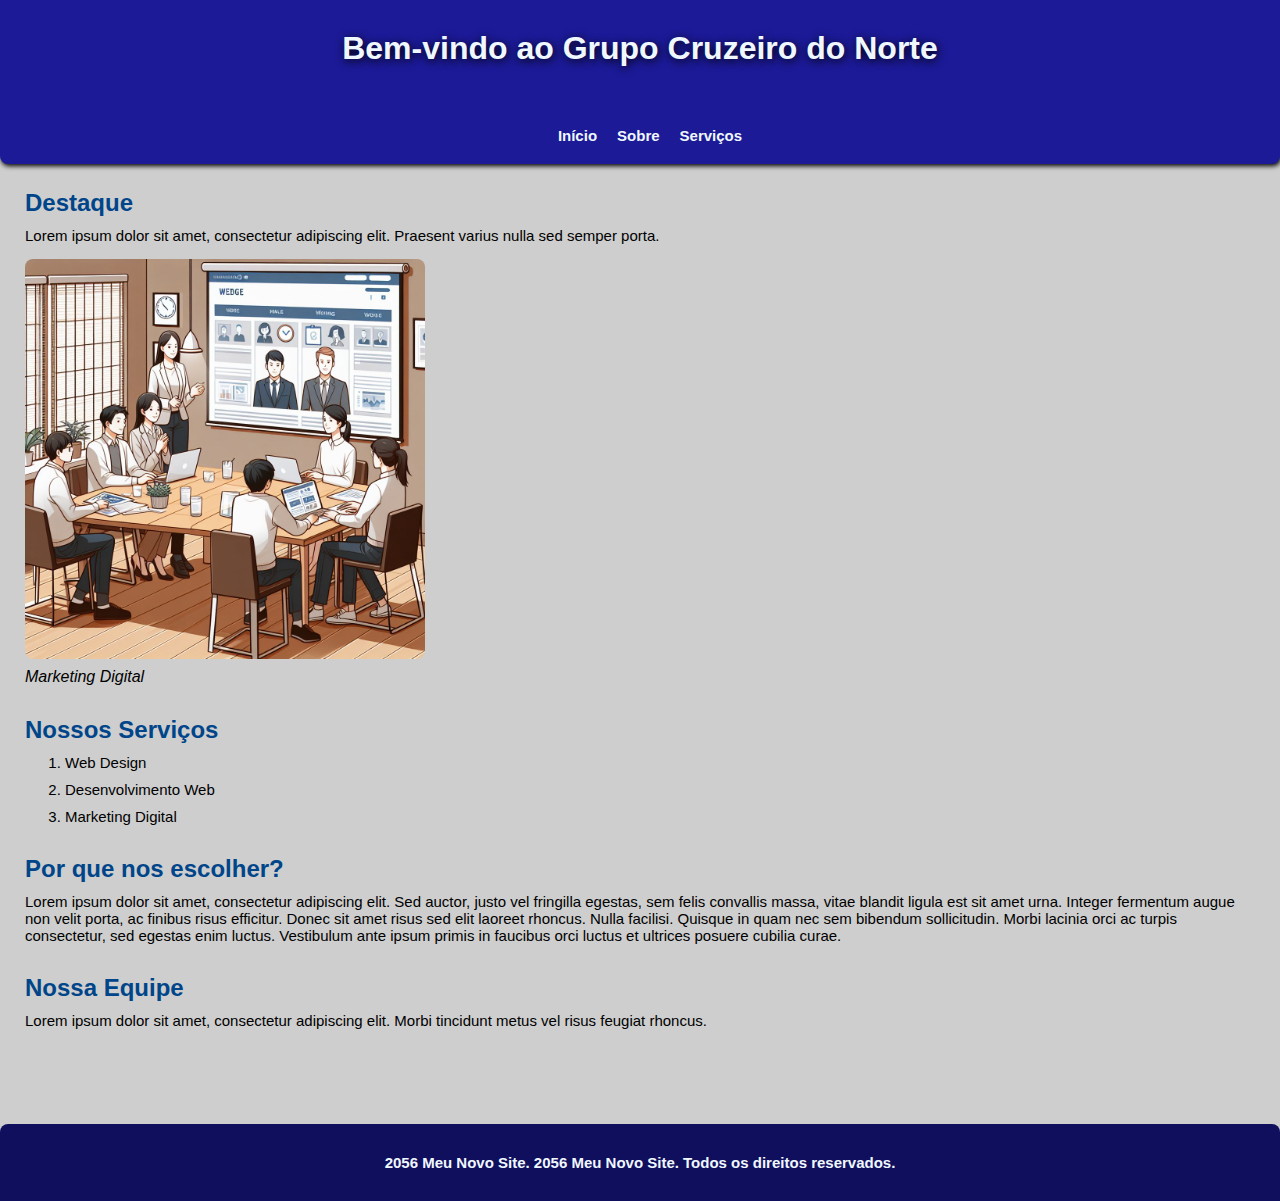
<file: entrega_aula_02/entrega_aula02_ex01/index.html>
<!DOCTYPE html>
<html lang="pt-br">
<head>
    <meta charset="UTF-8">
    <meta name="viewport" content="width=device-width, initial-scale=1.0">
    <title>Cruzeiro do Norte</title>
    <style>
        *{
            margin: 0px;
            font-family: Arial, Helvetica, sans-serif;
        }
        body{
            background-color: rgba(128, 128, 128, 0.384);
        }
        header{
            background-color: rgb(28, 26, 151);
            border-radius: 0px 0px 8px 8px;
            box-shadow: 1px 2px 5px black; 
        }
        header > h1{
            text-align: center;
            color: aliceblue;
            text-shadow: 1px 2px 10px black;
            padding: 30px 0px;
        }
        nav{
            display: flex;
            justify-content: center;
            gap: 20px;
            padding: 10px 0;
        }
        nav a{
            color: aliceblue;
            font-weight: bold;
            text-decoration: none;
        }     
        a:hover{
            cursor: pointer;;
            text-decoration: underline;
        }
        ul{
          display: flex; 
          list-style: none; 
          gap: 20px; justify-content: 
          center; padding: 0;
          margin-top: 10px;
          padding-left: 20px;
        }
        main{
          padding: 25px;
        }
        section{
          margin: 0px 0px 30px;
        }
        h2{
          color: #00458a;
        }
        p, li{
          font-size: 15px;
          margin: 10px 0px;
        }
        figure{
          margin: 15px 0px;
        }
        figure img {
          max-width: 100%;
          height: auto;
          border-radius: 8px;
          width: 400px;
          justify-content: flex;
          
        }
        figcaption {
          margin-top: 5px;
          font-family: Arial, Helvetica, sans-serif;
          font-style: italic;
        }
        footer{
            background-color: rgb(16, 15, 94);
            border-radius: 8px 8px 0px 0px;
            text-align: center;
            padding: 20px;
            margin-top: 40px;
            color: aliceblue;
            font-weight: bold;
        }
    </style>
</head>
<body>
    <header>
        <h1>Bem-vindo ao Grupo Cruzeiro do Norte</h1>
        <nav>
          <ul>
            <li><a href="./index.html">Início</a></li>
            <li><a href="./sobre.html">Sobre</a></li>
            <li><a href="./servicos.html">Serviços</a></li>
          </ul>
        </nav>
      </header>
    
      <main>
        <section>
          <h2>Destaque</h2>
          <p>Lorem ipsum dolor sit amet, consectetur adipiscing elit. Praesent varius nulla sed semper porta.</p>
          <figure>
            <img src="imagens/equipe.jpeg" alt="Equipe" />
            <figcaption>Marketing Digital</figcaption>
          </figure>
        </section>
    
        <section>
          <h2>Nossos Serviços</h2>
          <ol>
            <li>Web Design</li>
            <li>Desenvolvimento Web</li>
            <li>Marketing Digital</li>
          </ol>
        </section>
    
        <section>
          <h2>Por que nos escolher?</h2>
          <p>Lorem ipsum dolor sit amet, consectetur adipiscing elit. Sed auctor, justo vel fringilla egestas, sem felis convallis massa, vitae blandit ligula est sit amet urna. Integer fermentum augue non velit porta, ac finibus risus efficitur. Donec sit amet risus sed elit laoreet rhoncus. Nulla facilisi. Quisque in quam nec sem bibendum sollicitudin. Morbi lacinia orci ac turpis consectetur, sed egestas enim luctus. Vestibulum ante ipsum primis in faucibus orci luctus et ultrices posuere cubilia curae.</p>
        </section>
    
        <section>
          <h2>Nossa Equipe</h2>
          <p>Lorem ipsum dolor sit amet, consectetur adipiscing elit. Morbi tincidunt metus vel risus feugiat rhoncus.</p>
        </section>
      </main>
      <footer>
        <p>2056 Meu Novo Site. 2056 Meu Novo Site. Todos os direitos reservados.</p>
      </footer>
</body>
</html>
</file>
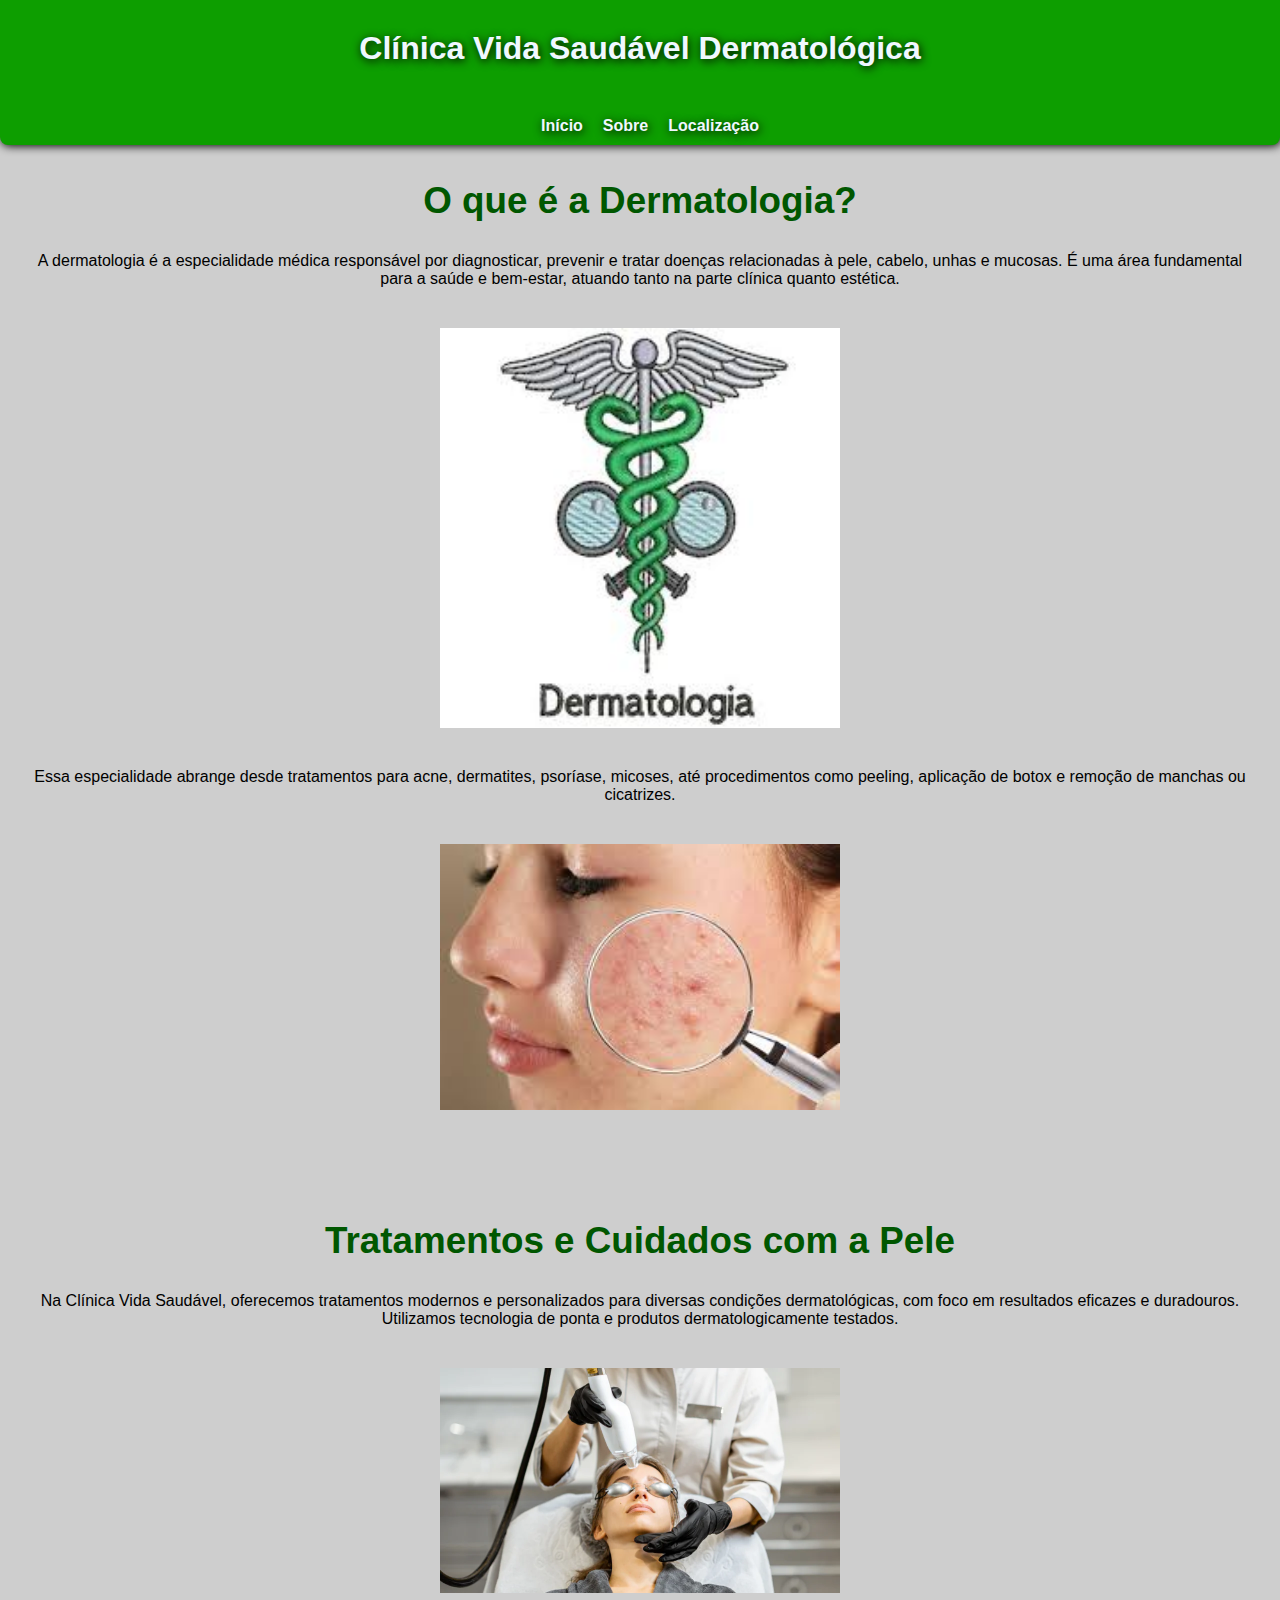
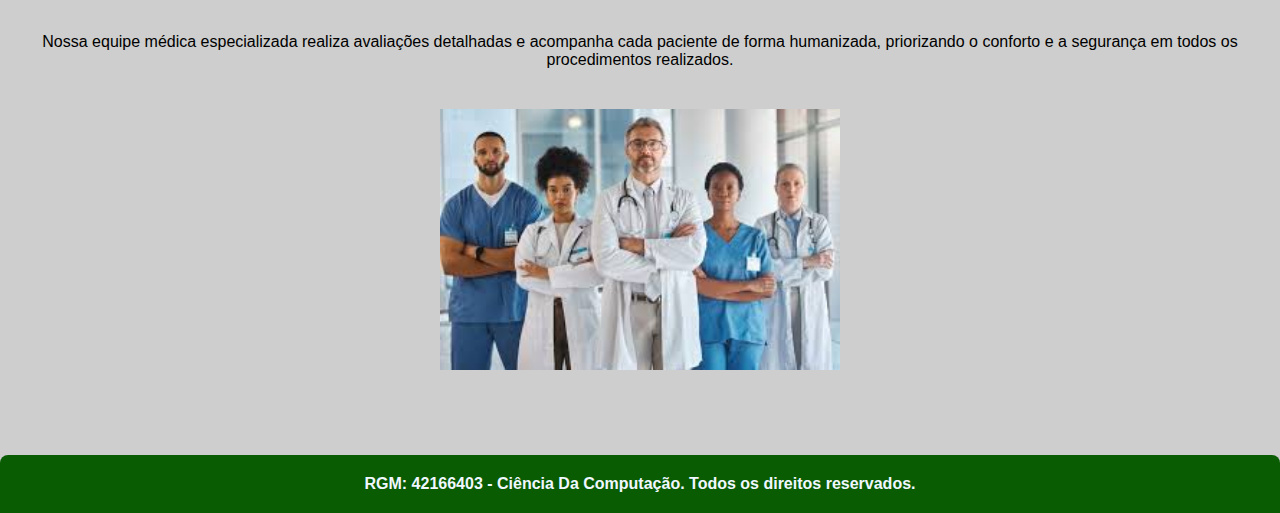
<file: entrega_aula_02/entrega_aula02_ex02/index.html>
<!DOCTYPE html>
<html lang="pt-br">
<head>
    <meta charset="UTF-8">
    <meta name="viewport" content="width=device-width, initial-scale=1.0">
    <title>Clínica Vida Saudável Dermatologia</title>
    <style>
        *{
            margin: 0px;
            font-family: Arial, Helvetica, sans-serif;
        }
        body{
            background-color: rgba(128, 128, 128, 0.384);
        }
        header{
            background-color: rgb(13, 158, 0);
            border-radius: 0px 0px 8px 8px;
            box-shadow: 1px 1px 10px black; 
        }
        header > h1{
            text-align: center;
            color: aliceblue;
            text-shadow: 1px 2px 10px black;
            padding: 30px 0px;
        }
        nav{
            display: flex;
            justify-content: center;
            gap: 20px;
            padding: 10px 0;
        }
        nav a{
            color: aliceblue;
            font-weight: bold;
            text-decoration: none;
            text-shadow: 1px 2px 10px black;
        }     
        a:hover{
            cursor: pointer;;
            text-decoration: underline;
        }
        ul{
            display: flex; 
          list-style: none; 
          gap: 20px; justify-content: 
          center; padding: 0;
          margin-top: 10px;
          padding-left: 20px;
        }
        article{
            padding: 25px;
            margin: 0px 0px 30px;
        }
        h2{
            color: rgb(0, 87, 0);
            padding: 10px;
            text-align: center;
            font-size: 2.3em;
        }
        p{
          margin: 20px 0px;
          text-align: center;
        }
        figure img {
          width: 400px;
          height: auto;
          display: block;
          margin: auto;
          padding: 20px;
          
        }
        footer{
            background-color: rgb(9, 92, 2);
            border-radius: 8px 8px 0px 0px;
            text-align: center;
            padding: 20px;
            margin-top: 40px;
            color: aliceblue;
            font-weight: bold;
        }
    </style>
</head>
<body>
    <header>
        <h1>Clínica Vida Saudável Dermatológica</h1>
        <nav>
          <ul>
            <li><a href="./index.html">Início</a></li>
            <li><a href="./sobre.html">Sobre</a></li>
            <li><a href="./localizacao.html">Localização</a></li>
          </ul>
        </nav>
      </header>
      <article>
        <h2>O que é a Dermatologia?</h2>
        <p>A dermatologia é a especialidade médica responsável por diagnosticar, prevenir e tratar doenças relacionadas à pele, cabelo, unhas e mucosas. É uma área fundamental para a saúde e bem-estar, atuando tanto na parte clínica quanto estética.</p>
        <figure>
            <img src="imagens/dermatologia.jpg" alt="">
        </figure>
        <p>Essa especialidade abrange desde tratamentos para acne, dermatites, psoríase, micoses, até procedimentos como peeling, aplicação de botox e remoção de manchas ou cicatrizes.</p>
        <figure>
            <img src="imagens/download.jpg" alt="">
        </figure>
      </article>
      <article>
        <h2>Tratamentos e Cuidados com a Pele</h2>
        <p>Na Clínica Vida Saudável, oferecemos tratamentos modernos e personalizados para diversas condições dermatológicas, com foco em resultados eficazes e duradouros. Utilizamos tecnologia de ponta e produtos dermatologicamente testados.</p>
        <figure>
            <img src="imagens/laser.webp" alt="">
        </figure>
        <p>Nossa equipe médica especializada realiza avaliações detalhadas e acompanha cada paciente de forma humanizada, priorizando o conforto e a segurança em todos os procedimentos realizados.</p>
        <figure>
            <img src="imagens/equipe.jpg" alt="">
        </figure>
      </article>
      <footer>RGM: 42166403 - Ciência Da Computação. Todos os direitos reservados.</footer>
</body>
</html>
</file>
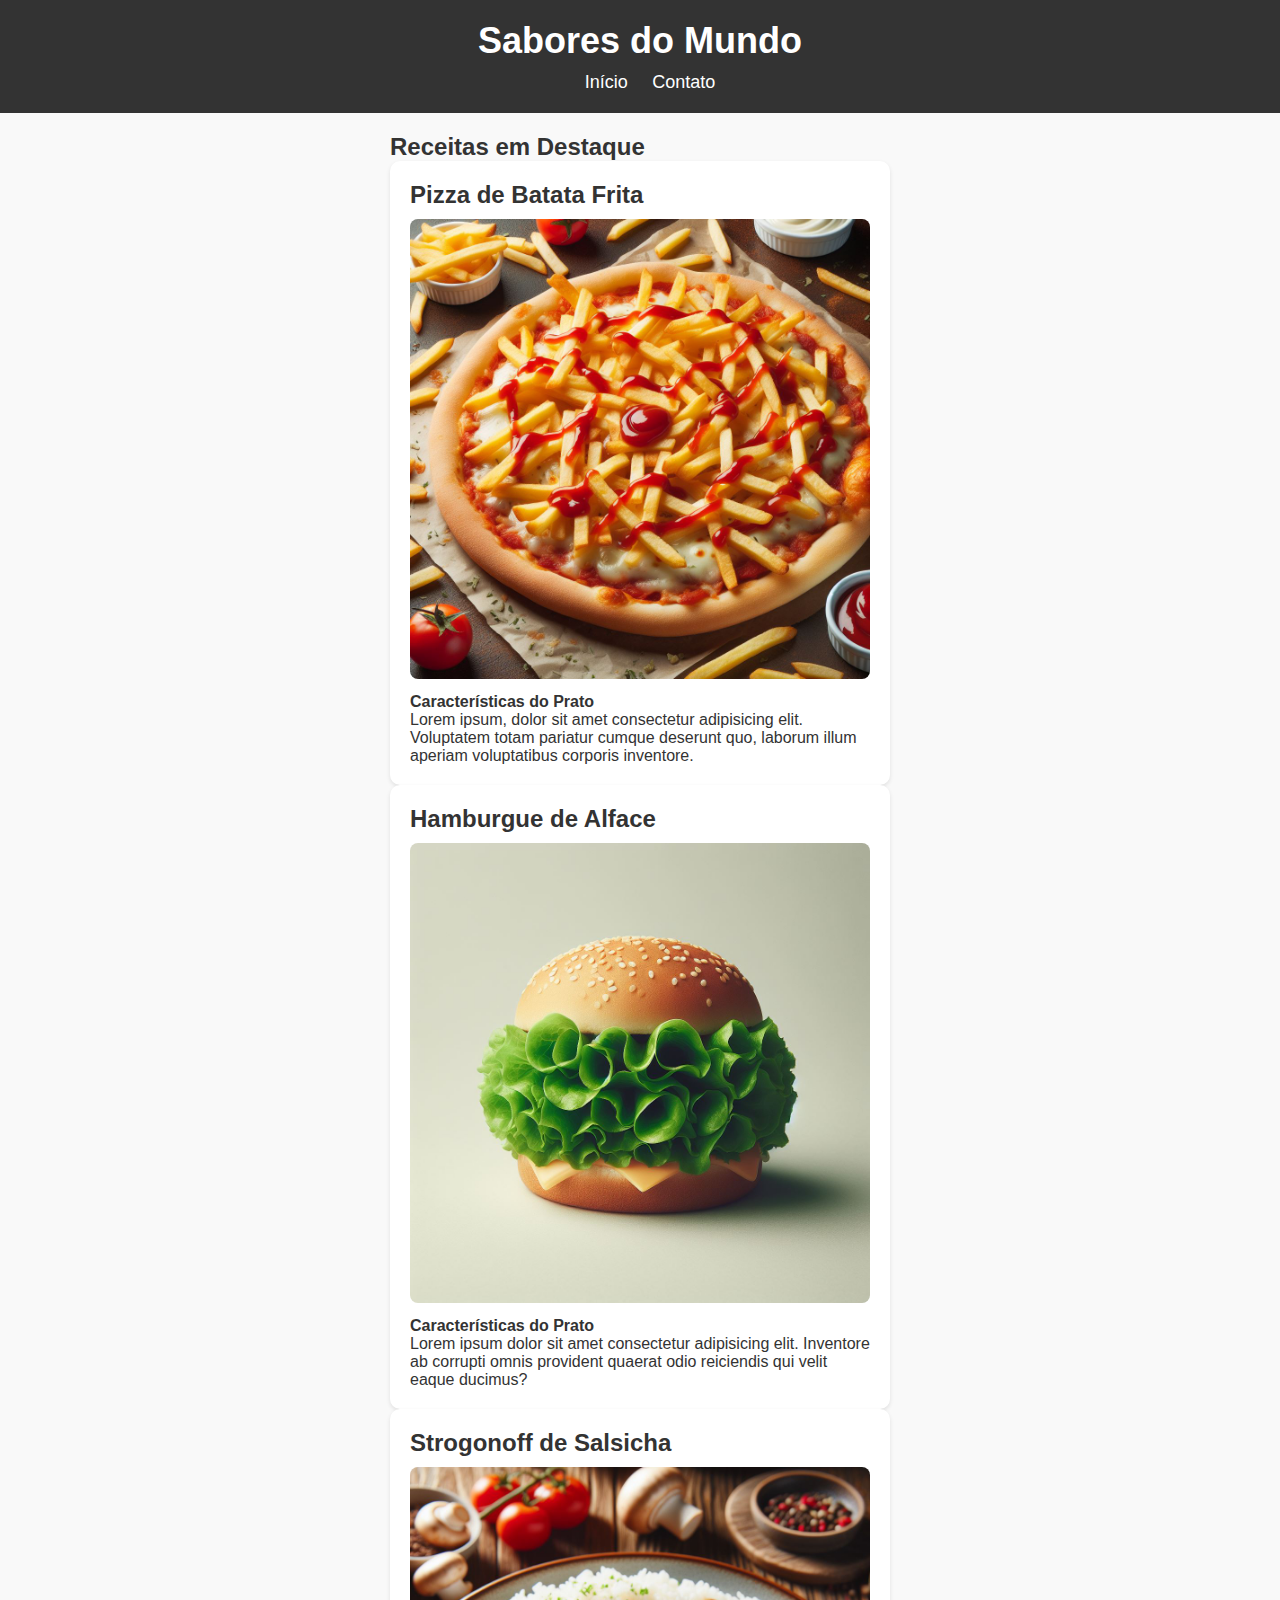
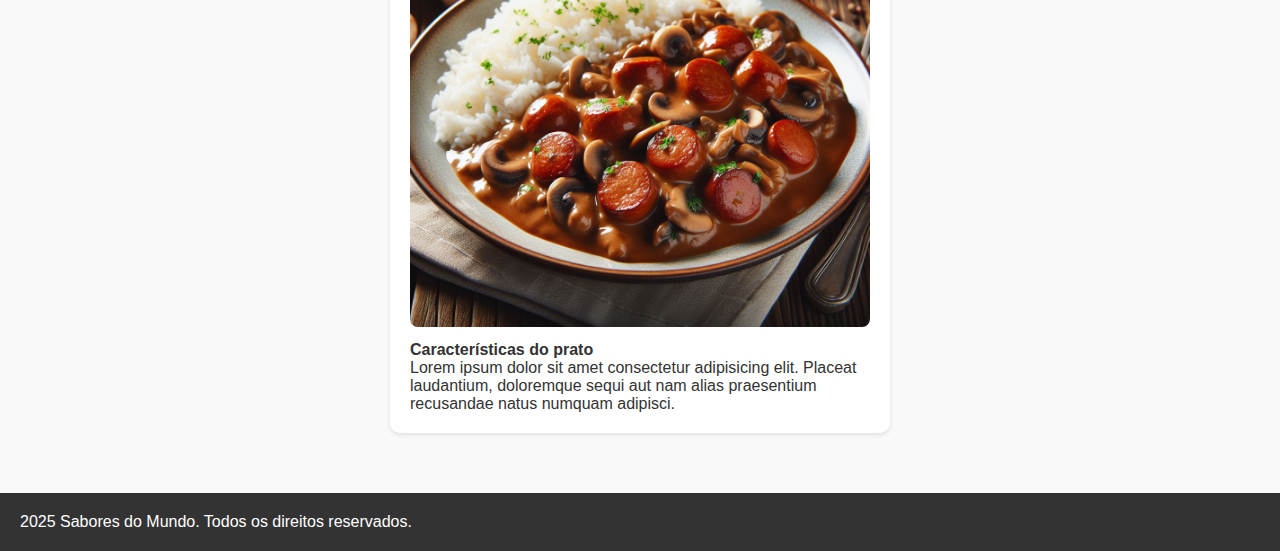
<file: entrega_aula_05/entrega_aula05_ex01/index.html>
<!DOCTYPE html>
<html lang="pt-br">
<head>
    <meta charset="UTF-8">
    <meta name="viewport" content="width=device-width, initial-scale=1.0">
    <title>Sabores do Mundo</title>
    <link rel="stylesheet" href="style.css">
</head>
<body>
    <header>
        <h1>Sabores do Mundo</h1>
        <nav>
            <ul>
                <li><a href="index.html">Início</a></li>
                <li><a href="contato.html">Contato</a></li>
            </ul>
        </nav>
    </header>
    <main>
        <section>
            <h2>Receitas em Destaque</h2>
            <article>
                <h3>Pizza de Batata Frita</h3>
                <img src="images/receita_1.jpeg" alt="">
                <h4>Características do Prato</h4>
                <p>Lorem ipsum, dolor sit amet consectetur adipisicing elit. Voluptatem totam pariatur cumque deserunt quo, laborum illum aperiam voluptatibus corporis inventore.</p>
            </article>
            <article>
                <h3>Hamburgue de Alface</h3>
                <img src="images/receita_2.jpeg" alt="">
                <h4>Características do Prato</h4>
                <p>Lorem ipsum dolor sit amet consectetur adipisicing elit. Inventore ab corrupti omnis provident quaerat odio reiciendis qui velit eaque ducimus?</p>
            </article>
            <article>
                <h3>Strogonoff de Salsicha</h3>
                <img src="images/receita_3.jpeg" alt="">
                <h4>Características do prato</h4>
                <p>Lorem ipsum dolor sit amet consectetur adipisicing elit. Placeat laudantium, doloremque sequi aut nam alias praesentium recusandae natus numquam adipisci.</p>
            </article>
        </section>
    </main>
    <footer>
        <p> 2025 Sabores do Mundo. Todos os direitos reservados.</p>
    </footer>
</body>
</html>
</file>
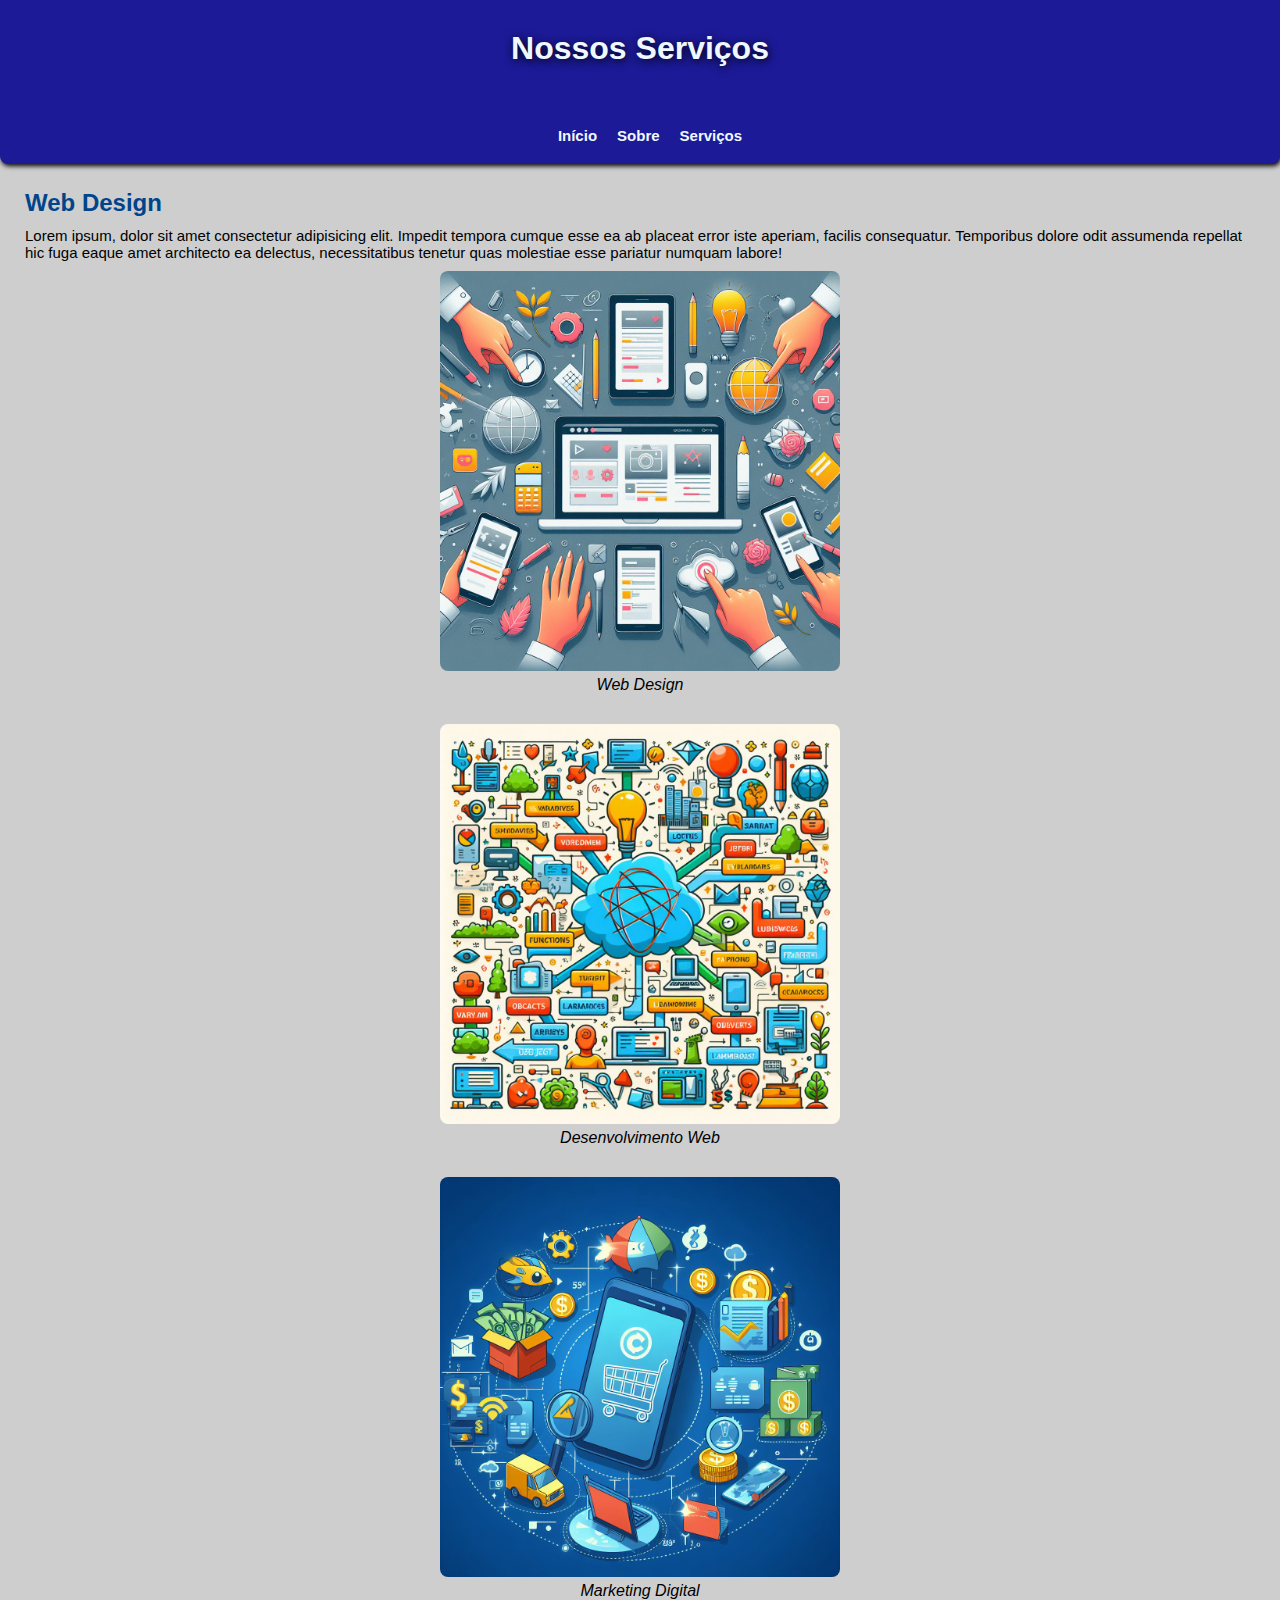
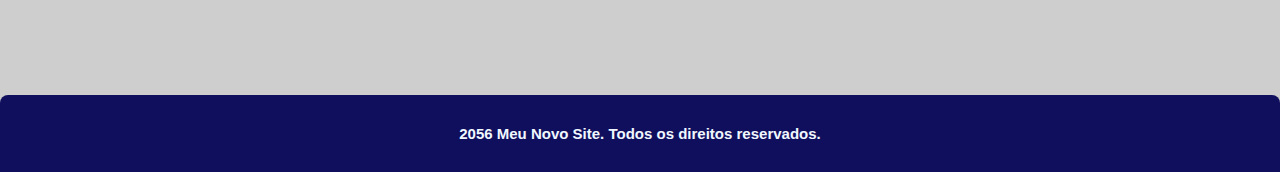
<file: entrega_aula_02/entrega_aula02_ex01/serviços.html>
<!DOCTYPE html>
<html lang="pt-br">
<head>
    <meta charset="UTF-8">
    <meta name="viewport" content="width=device-width, initial-scale=1.0">
    <title>Cruzeiro do Norte</title>
    <style>
        *{
            margin: 0px;
            font-family: Arial, Helvetica, sans-serif;
        }
        body{
            background-color: rgba(128, 128, 128, 0.384);
        }
        header{
            background-color: rgb(28, 26, 151);
            border-radius: 0px 0px 8px 8px;
            box-shadow: 1px 2px 5px black; 
        }
        header > h1{
            text-align: center;
            color: aliceblue;
            text-shadow: 1px 2px 10px black;
            padding: 30px 0px;
        }
        nav{
            display: flex;
            justify-content: center;
            gap: 20px;
            padding: 10px 0;
        }
        nav a{
            color: aliceblue;
            font-weight: bold;
            text-decoration: none;
        }     
        a:hover{
            cursor: pointer;;
            text-decoration: underline;
        }
        ul{
          display: flex; 
          list-style: none; 
          gap: 20px; justify-content: 
          center; padding: 0;
          margin-top: 10px;
          padding-left: 20px;
        }
        main{
            padding: 25px;
        }
        section{
          margin: 0px 0px 30px;
        }
        h2{
          color: #00458a;
        }
        p, li{
          font-size: 15px;
          margin: 10px 0px;
        }
        figure{
            margin-top: 10px;
            text-align: center;
        }
        figure img {
          width: 400px;
          height: auto;
          border-radius: 8px;
          display: block;
          margin: auto;
          
        }
        figcaption {
          margin-top: 5px;
          font-family: Arial, Helvetica, sans-serif;
          font-style: italic;
        }
        footer{
            background-color: rgb(16, 15, 94);
            border-radius: 8px 8px 0px 0px;
            text-align: center;
            padding: 20px;
            margin-top: 40px;
            color: aliceblue;
            font-weight: bold;
        }
    </style>
</head>
<body>
    <header>
        <h1>Nossos Serviços</h1>
        <nav>
            <ul>
                <li><a href="index.html">Início</a></li>
                <li><a href="sobre.html">Sobre</a></li>
                <li><a href="serviços.html">Serviços</a></li>
            </ul>
        </nav>
    </header>
    <main>
        <section>
            <h2>Web Design</h2>
            <p>Lorem ipsum, dolor sit amet consectetur adipisicing elit. Impedit tempora cumque esse ea ab placeat error iste aperiam, facilis consequatur. Temporibus dolore odit assumenda repellat hic fuga eaque amet architecto ea delectus, necessitatibus tenetur quas molestiae esse pariatur numquam labore!</p>
            <figure>
                <img src="imagens/img1.jpeg" alt="">
                <figcaption>Web Design</figcaption>
            </figure>
        </section>
        <section>
            <figure>
                <img src="imagens/img2.jpeg" alt="">
                <figcaption>Desenvolvimento Web</figcaption>
            </figure>   
        </section>
        <section>
            <figure>
                <img src="imagens/img3.jpeg" alt="">
            <figcaption>Marketing Digital</figcaption>
            </figure>
        </section>
    </main>
    <footer>
        <p>2056 Meu Novo Site. Todos os direitos reservados.</p>
    </footer>
</body>
</html>
</file>
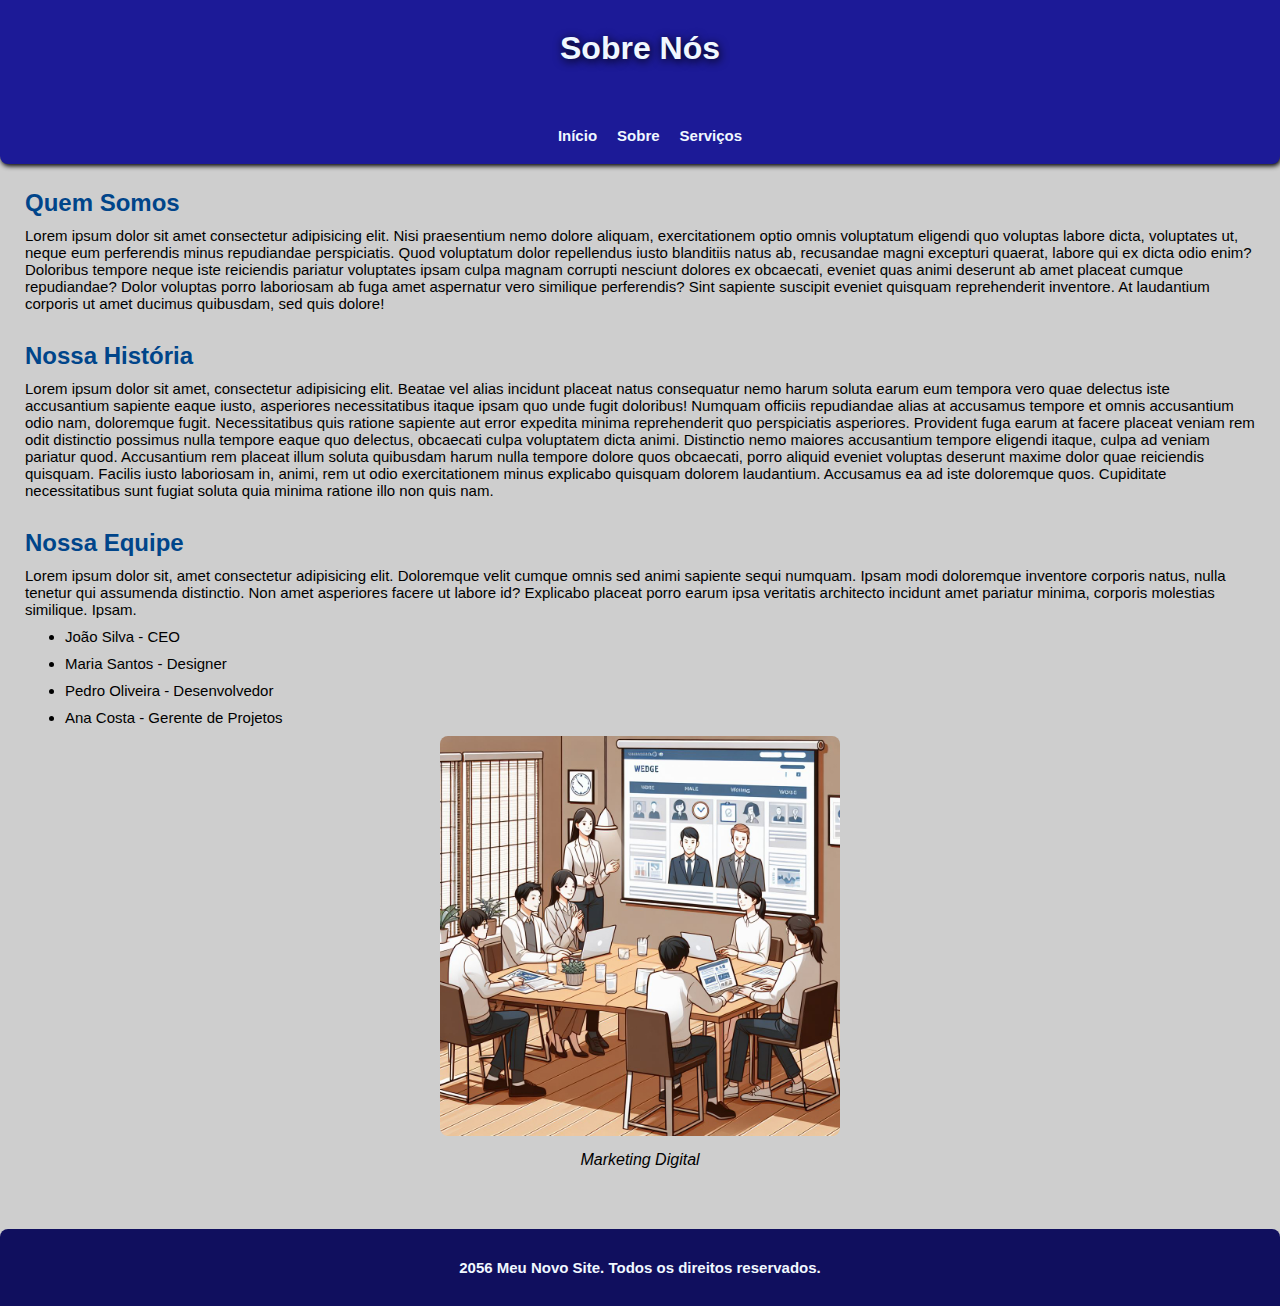
<file: entrega_aula_02/entrega_aula02_ex01/sobre.html>
<!DOCTYPE html>
<html lang="pt-br">
<head>
    <meta charset="UTF-8">
    <meta name="viewport" content="width=device-width, initial-scale=1.0">
    <title>Cruzeiro do Norte</title>
    <style>
        *{
            margin: 0px;
            font-family: Arial, Helvetica, sans-serif;
        }
        body{
            background-color: rgba(128, 128, 128, 0.384);
        }
        header{
            background-color: rgb(28, 26, 151);
            border-radius: 0px 0px 8px 8px;
            box-shadow: 1px 2px 5px black; 
        }
        header > h1{
            text-align: center;
            color: aliceblue;
            text-shadow: 1px 2px 10px black;
            padding: 30px 0px;
        }
        nav{
            display: flex;
            justify-content: center;
            gap: 20px;
            padding: 10px 0;
        }
        nav a{
            color: aliceblue;
            font-weight: bold;
            text-decoration: none;
        }     
        a:hover{
            cursor: pointer;
            text-decoration: underline;
        }
        main{
            padding: 25px;
        }
        section{
          margin: 0px 0px 30px;
        }
        h2{
          color: #00458a;
        }
        p, li{
          font-size: 15px;
          margin: 10px 0px;
        }
        .cabecalho{
          display: flex; 
          list-style: none; 
          gap: 20px; justify-content: 
          center; padding: 0;
          margin-top: 10px;
          padding-left: 20px;
        }
        figure {
          margin-top: 10px;
          text-align: center;
        }
        figure img {
          width: 400px;
          height: auto;
          border-radius: 8px;
          display: block;
          margin: auto;
        }
        figcaption {
          font-style: italic;
          text-align: center;
          margin-top: 15px;
        }
        footer{
            background-color: rgb(16, 15, 94);
            border-radius: 8px 8px 0px 0px;
            text-align: center;
            padding: 20px;
            margin-top: 5px;
            color: aliceblue;
            font-weight: bold;
        }
      </style>
</head>
<body>
    <header>
        <h1>Sobre Nós</h1>
        <nav>
            <ul class="cabecalho">
                <li><a href="index.html">Início</a></li>
                <li><a href="sobre.html">Sobre</a></li>
                <li><a href="serviços.html">Serviços</a></li>
            </ul>
        </nav>
    </header>
    
    <main>
        <section>
            <h2>Quem Somos</h2>
            <p>Lorem ipsum dolor sit amet consectetur adipisicing elit. Nisi praesentium nemo dolore aliquam, exercitationem optio omnis voluptatum eligendi quo voluptas labore dicta, voluptates ut, neque eum perferendis minus repudiandae perspiciatis. Quod voluptatum dolor repellendus iusto blanditiis natus ab, recusandae magni excepturi quaerat, labore qui ex dicta odio enim? Doloribus tempore neque iste reiciendis pariatur voluptates ipsam culpa magnam corrupti nesciunt dolores ex obcaecati, eveniet quas animi deserunt ab amet placeat cumque repudiandae? Dolor voluptas porro laboriosam ab fuga amet aspernatur vero similique perferendis? Sint sapiente suscipit eveniet quisquam reprehenderit inventore. At laudantium corporis ut amet ducimus quibusdam, sed quis dolore!</p>
        </section>
        <section>
            <h2>Nossa História</h2>
            <p>Lorem ipsum dolor sit amet, consectetur adipisicing elit. Beatae vel alias incidunt placeat natus consequatur nemo harum soluta earum eum tempora vero quae delectus iste accusantium sapiente eaque iusto, asperiores necessitatibus itaque ipsam quo unde fugit doloribus! Numquam officiis repudiandae alias at accusamus tempore et omnis accusantium odio nam, doloremque fugit. Necessitatibus quis ratione sapiente aut error expedita minima reprehenderit quo perspiciatis asperiores. Provident fuga earum at facere placeat veniam rem odit distinctio possimus nulla tempore eaque quo delectus, obcaecati culpa voluptatem dicta animi. Distinctio nemo maiores accusantium tempore eligendi itaque, culpa ad veniam pariatur quod. Accusantium rem placeat illum soluta quibusdam harum nulla tempore dolore quos obcaecati, porro aliquid eveniet voluptas deserunt maxime dolor quae reiciendis quisquam. Facilis iusto laboriosam in, animi, rem ut odio exercitationem minus explicabo quisquam dolorem laudantium. Accusamus ea ad iste doloremque quos. Cupiditate necessitatibus sunt fugiat soluta quia minima ratione illo non quis nam.</p>
        </section>
        <section>
            <h2>Nossa Equipe</h2>
            <p>Lorem ipsum dolor sit, amet consectetur adipisicing elit. Doloremque velit cumque omnis sed animi sapiente sequi numquam. Ipsam modi doloremque inventore corporis natus, nulla tenetur qui assumenda distinctio. Non amet asperiores facere ut labore id? Explicabo placeat porro earum ipsa veritatis architecto incidunt amet pariatur minima, corporis molestias similique. Ipsam.</p>
            <ul>
                <li>João Silva - CEO</li>
                <li>Maria Santos - Designer</li>
                <li>Pedro Oliveira - Desenvolvedor</li>
                <li>Ana Costa - Gerente de Projetos</li>
            </ul>
            <figure>
                <img src="imagens/equipe.jpeg" alt="">
                <figcaption>Marketing Digital</figcaption>
            </figure>
        </section>
    </main>
    <footer>
        <p>2056 Meu Novo Site. Todos os direitos reservados.</p>
    </footer>
</body>
</html>
</file>
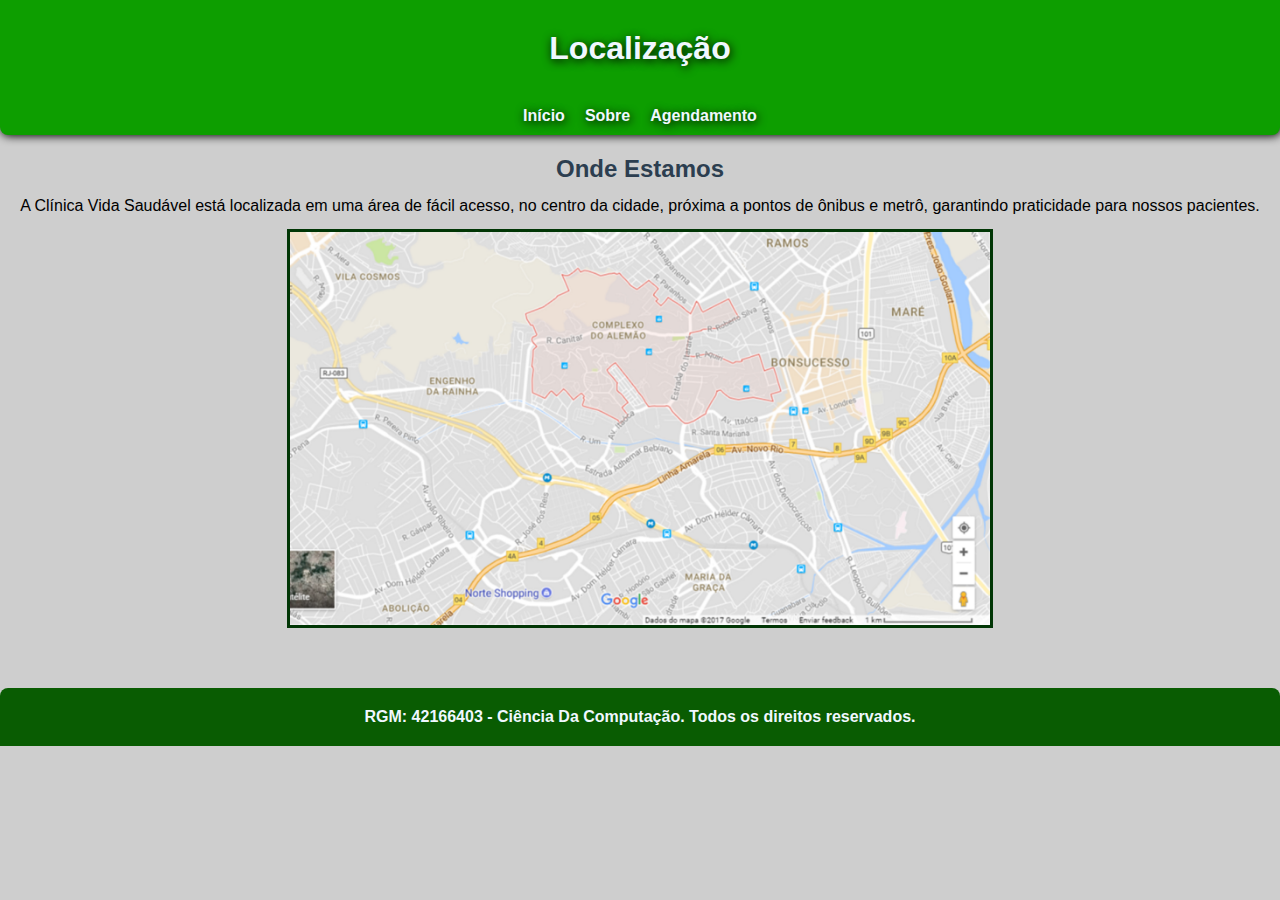
<file: entrega_aula_02/entrega_aula02_ex02/localizacao.html>
<!DOCTYPE html>
<html lang="en">
<head>
    <meta charset="UTF-8">
    <meta name="viewport" content="width=device-width, initial-scale=1.0">
    <title>Document</title>
    <style>
        *{
            margin: 0px;
            font-family: Arial, Helvetica, sans-serif;
        }
        body{
            background-color: rgba(128, 128, 128, 0.384);
        }
        header{
            background-color: rgb(13, 158, 0);
            border-radius: 0px 0px 8px 8px;
            box-shadow: 1px 1px 10px black; 
        }
        header > h1{
            text-align: center;
            color: aliceblue;
            text-shadow: 1px 2px 10px black;
            padding: 30px 0px;
        }
        nav{
            display: flex;
            justify-content: center;
            gap: 20px;
            padding: 10px 0;
        }
        nav a{
            color: aliceblue;
            font-weight: bold;
            text-decoration: none;
            text-shadow: 1px 2px 10px black;
        }     
        a:hover{
            cursor: pointer;;
            text-decoration: underline;
        }
        main {
            padding: 20px;
        }
        h2 {
            text-align: center;
            color: #2c3e50;
            margin-bottom: 10px;
        }
        p {
            text-align: center;
            margin-bottom: 10px;
            line-height: 1.6;
        }
        figure img {
          width: 700px;
          height: auto;
          display: block;
          margin: auto;
          padding: 0px;
          border: solid rgb(1, 54, 5);
        }
        footer{
            background-color: rgb(9, 92, 2);
            border-radius: 8px 8px 0px 0px;
            text-align: center;
            padding: 20px;
            margin-top: 40px;
            color: aliceblue;
            font-weight: bold;
        }
    </style>
</head>
<body>
    <header>
        <h1>Localização</h1>
        <nav>
          <a href="./index.html">Início</a>
          <a href="./sobre.html">Sobre</a>
          <a href="./agendamento.html">Agendamento</a>
        </nav>
      </header>
    
      <main>
        <article>
          <h2>Onde Estamos</h2>
          <p>A Clínica Vida Saudável está localizada em uma área de fácil acesso, no centro da cidade, próxima a pontos de ônibus e metrô, garantindo praticidade para nossos pacientes.</p>
          <figure>
            <img src="imagens/mapa.png" alt="">
          </figure>
        </article>
      </main>
    
      <footer>RGM: 42166403 - Ciência Da Computação. Todos os direitos reservados.</footer>
</body>
</html>
</file>
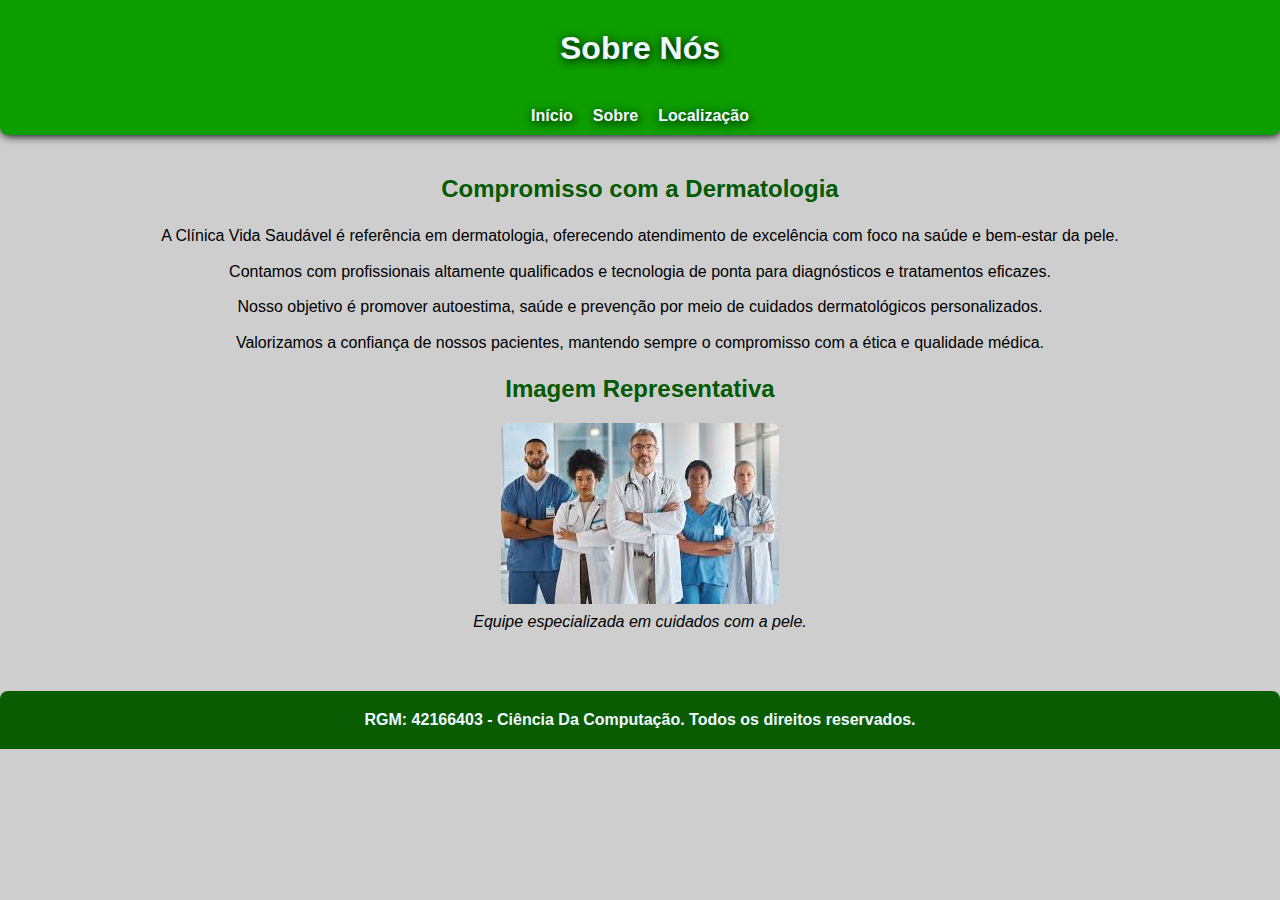
<file: entrega_aula_02/entrega_aula02_ex02/sobre.html>
<!DOCTYPE html>
<html lang="pt-br">
<head>
    <meta charset="UTF-8">
    <meta name="viewport" content="width=device-width, initial-scale=1.0">
    <title>Clínica Vida Saudável Dermatologia</title>
    <style>
        *{
            margin: 0px;
            font-family: Arial, Helvetica, sans-serif;
        }
        body{
            background-color: rgba(128, 128, 128, 0.384);
        }
        header{
            background-color: rgb(13, 158, 0);
            border-radius: 0px 0px 8px 8px;
            box-shadow: 1px 1px 10px black; 
        }
        header > h1{
            text-align: center;
            color: aliceblue;
            text-shadow: 1px 2px 10px black;
            padding: 30px 0px;
        }
        nav{
            display: flex;
            justify-content: center;
            gap: 20px;
            padding: 10px 0;
        }
        nav a{
            color: aliceblue;
            font-weight: bold;
            text-decoration: none;
            text-shadow: 1px 2px 10px black;
        }     
        a:hover{
            cursor: pointer;;
            text-decoration: underline;
        }
        main {
            padding: 20px;
        }
        article {
            margin-bottom: 40px;
        }
        h2{
            color: #035a00;
            margin: 20px 0px;
            text-align: center;
        }
        p{
            margin-bottom: 10px;
            line-height: 1.6;
            text-align: center;
        }
        figure {
            margin-top: 10px;
            text-align: center;
        }
        figure img {
            max-width: 100%;
            height: auto;
            border-radius: 8px;
        }
         figcaption {
             font-style: italic;
            margin-top: 5px;
        }
        footer{
            background-color: rgb(9, 92, 2);
            border-radius: 8px 8px 0px 0px;
            text-align: center;
            padding: 20px;
            margin-top: 40px 0px 0px 0px;
            color: aliceblue;
            font-weight: bold;
        }
    </style>
</head>
<body>
    <header>
        <h1>Sobre Nós</h1>
        <nav>
          <a href="./index.html">Início</a>
          <a href="./sobre.html">Sobre</a>
          <a href="./localizacao.html">Localização</a>
        </nav>
      </header>
    
      <main>
        <article>
          <section>
            <h2>Compromisso com a Dermatologia</h2>
            <p>A Clínica Vida Saudável é referência em dermatologia, oferecendo atendimento de excelência com foco na saúde e bem-estar da pele.</p>
            <p>Contamos com profissionais altamente qualificados e tecnologia de ponta para diagnósticos e tratamentos eficazes.</p>
            <p>Nosso objetivo é promover autoestima, saúde e prevenção por meio de cuidados dermatológicos personalizados.</p>
            <p>Valorizamos a confiança de nossos pacientes, mantendo sempre o compromisso com a ética e qualidade médica.</p>
          </section>
          <section>
            <h2>Imagem Representativa</h2>
            <figure>
              <img src="imagens/equipe.jpg" alt="Equipe de dermatologia em atendimento">
              <figcaption>Equipe especializada em cuidados com a pele.</figcaption>
            </figure>
          </section>
        </article>
      </main>
      <footer>RGM: 42166403 - Ciência Da Computação. Todos os direitos reservados.</footer>
</body>
</html>
</file>
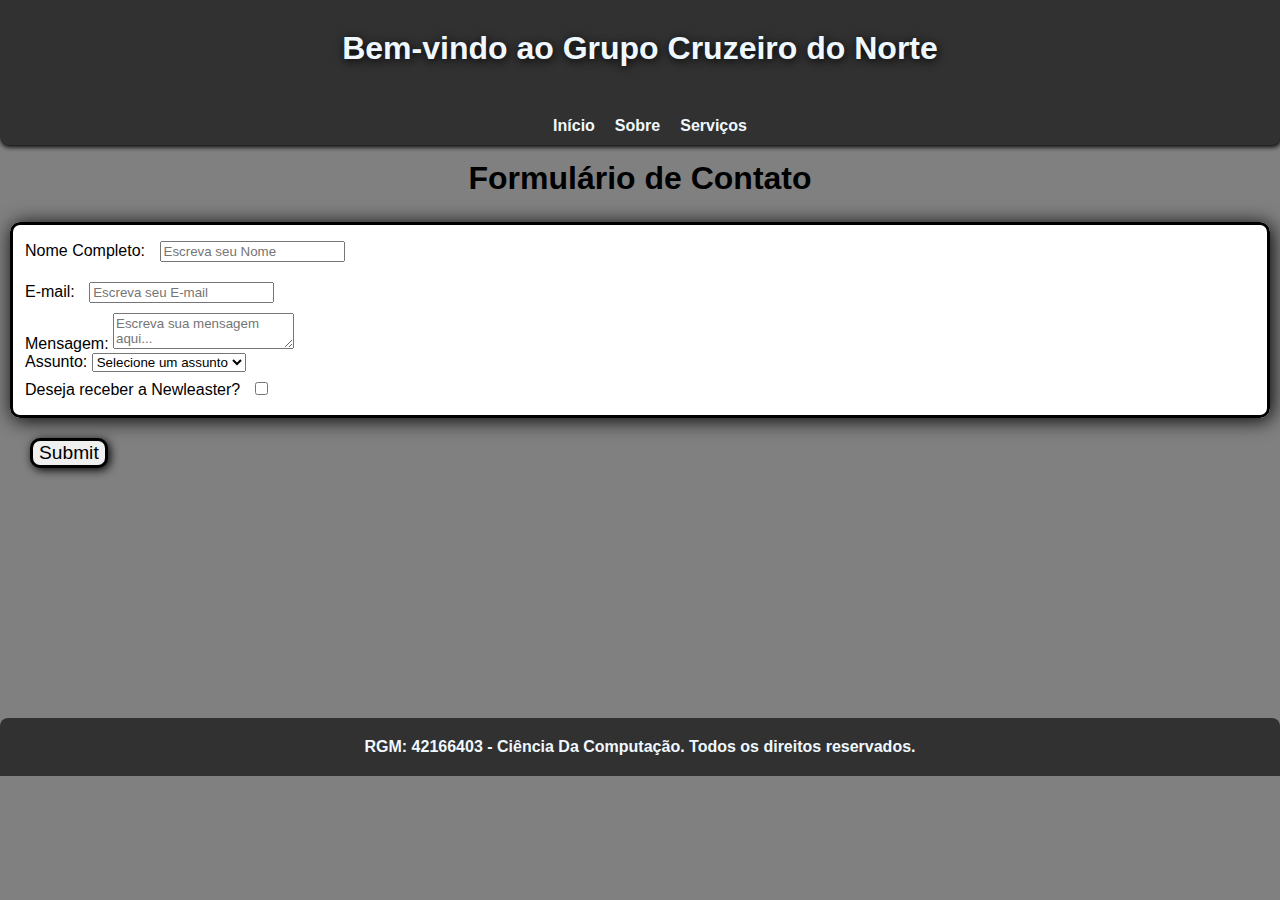
<file: entrega_aula_03/entrega_aula03_ex01/contato.html>
<!DOCTYPE html>
<html lang="pt-br">
<head>
    <meta charset="UTF-8">
    <meta name="viewport" content="width=device-width, initial-scale=1.0">
    <title>Cruzeiro Do Norte</title>
    <style>
        *{
            margin: 0px;
            font-family: Arial, Helvetica, sans-serif;
        }
        header{
            background-color: rgb(49, 49, 49);
            border-radius: 0px 0px 8px 8px;
            box-shadow: 1px 2px 5px black; 
        }
        header > h1{
            text-align: center;
            color: aliceblue;
            text-shadow: 1px 2px 10px black;
            padding: 30px 0px;
        }
        nav{
            display: flex;
            justify-content: center;
            gap: 20px;
            padding: 10px 0;
        }
        nav a{
            color: aliceblue;
            font-weight: bold;
            text-decoration: none;
        }     
        a:hover{
            cursor: pointer;;
            text-decoration: underline;
        }
        ul{
          display: flex; 
          list-style: none; 
          gap: 20px; justify-content: 
          center; padding: 0;
          margin-top: 10px;
          padding-left: 20px;
        }
        body{
            background-color: gray;
        }
        h2{
            text-align: center;
            padding: 15px;
            font-size: 2em;
        }
        fieldset{
            background-color: rgb(255, 255, 255);
            margin: 10px 10px;
            border: solid black ;
            border-radius: 10px;
            box-shadow: 2px 2px 20px black;
        }
        input{
            margin: 10px 10px;
        }
        #sub{
            font-size: 1.2em;
            border: solid black;
            border-radius: 10px;
            box-shadow: 2px 2px 10px black;
            margin: 10px 30px;
        }
        #sub:hover{
            cursor: pointer;
            background-color: rgba(23, 19, 255, 0.822);
        }
        footer{
            background-color: rgb(49, 49, 49);
            border-radius: 8px 8px 0px 0px;
            text-align: center;
            padding: 20px;
            margin-top: 240px;
            color: aliceblue;
            font-weight: bold;
        }
    </style>
</head>
<body>
    <header>
        <h1>Bem-vindo ao Grupo Cruzeiro do Norte</h1>
        <nav>
          <ul>
            <li><a href="./index.html">Início</a></li>
            <li><a href="./sobre.html">Sobre</a></li>
            <li><a href="./servicos.html">Serviços</a></li>
          </ul>
        </nav>
      </header>
    <main>
        <h2>Formulário de Contato</h2>
        <fieldset>
            <form action="">
            <label for="nome">Nome Completo:</label>
            <input type="text" name="nome" required placeholder="Escreva seu Nome">
            <br>
            <label for="email">E-mail:</label>
            <input type="email" name="email" required placeholder="Escreva seu E-mail">
            <br>
            <label for="email">Mensagem:</label>
            <textarea name="email" id="email" placeholder="Escreva sua mensagem aqui..."></textarea>
            <br>

            <label for="assunto">Assunto:</label>
            <select name="assunto" id="assunto">
                <option value="">Selecione um assunto</option>
                <option value="pergunta">Perguntas</option>
                <option value="feedback">Feedback</option>
                <option value="Informacao">Informações</option>
            </select>
            <br>
            <label for="newleaster">Deseja receber a Newleaster?</label>
            <input type="checkbox">
            <br>
        </form>
        </fieldset>
        <input type="submit" id="sub">
    </main>

    <footer>RGM: 42166403 - Ciência Da Computação. Todos os direitos reservados.</footer>
</body>
</html>
</file>
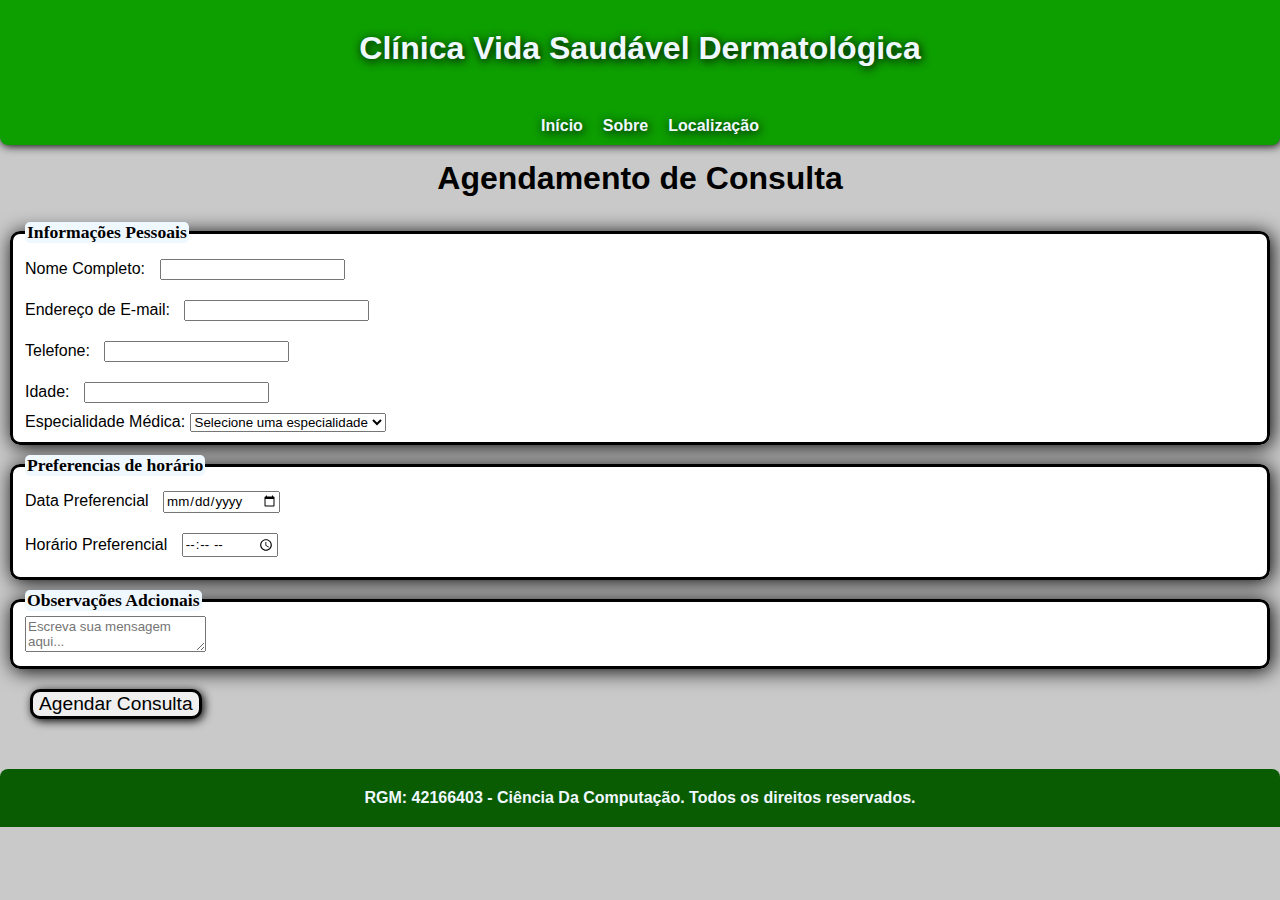
<file: entrega_aula_03/entrega_aula03_ex02/agendamentos.html>
<!DOCTYPE html>
<html lang="pt-br">
<head>
    <meta charset="UTF-8">
    <meta name="viewport" content="width=device-width, initial-scale=1.0">
    <title>Clínica Vida Saudável</title>
    <style>
        *{
            margin: 0px;
            font-family: Arial, Helvetica, sans-serif;
        }
        header{
            background-color: rgb(13, 158, 0);
            border-radius: 0px 0px 8px 8px;
            box-shadow: 1px 1px 10px black; 
        }
        header > h1{
            text-align: center;
            color: aliceblue;
            text-shadow: 1px 2px 10px black;
            padding: 30px 0px;
        }
        nav{
            display: flex;
            justify-content: center;
            gap: 20px;
            padding: 10px 0;
        }
        nav a{
            color: aliceblue;
            font-weight: bold;
            text-decoration: none;
            text-shadow: 1px 2px 10px black;
        }     
        a:hover{
            cursor: pointer;;
            text-decoration: underline;
        }
        ul{
            display: flex; 
          list-style: none; 
          gap: 20px; justify-content: 
          center; padding: 0;
          margin-top: 10px;
          padding-left: 20px;
        }

        body{
            background-color: rgba(128, 128, 128, 0.425);
        }
        h2{
            text-align: center;
            padding: 15px;
            font-size: 2em;
        }
        legend{
            font-family: 'Times New Roman', Times, serif;
            font-weight: bold;
            background-color: aliceblue;
            border-radius: 5px;
            font-size: 1.1em;
        }
        fieldset{
            background-color: rgb(255, 255, 255);
            margin: 10px 10px;
            border: solid black ;
            border-radius: 10px;
            box-shadow: 2px 2px 20px black;
        }
        input{
            margin: 10px 10px;
        }
        #sub{
            font-size: 1.2em;
            border: solid black;
            border-radius: 10px;
            box-shadow: 2px 2px 10px black;
            margin: 10px 30px;
        }
        #sub:hover{
            cursor: pointer;
            background-color: rgb(14, 230, 43);
        }

        footer{
            background-color: rgb(9, 92, 2);
            border-radius: 8px 8px 0px 0px;
            text-align: center;
            padding: 20px;
            margin-top: 40px;
            color: aliceblue;
            font-weight: bold;
        }
    </style>
</head>
<body>
    <header>
        <h1>Clínica Vida Saudável Dermatológica</h1>
        <nav>
          <ul>
            <li><a href="./index.html">Início</a></li>
            <li><a href="./sobre.html">Sobre</a></li>
            <li><a href="./localizacao.html">Localização</a></li>
          </ul>
        </nav>
    </header>
    
    <main>
        <h2>Agendamento de Consulta</h2>
        <fieldset>
            <legend>Informações Pessoais</legend>
            <label for="nome">Nome Completo:</label>
            <input type="text" name="nome"><br>
            <label for="email">Endereço de E-mail:</label>
            <input type="email" name="email"><br>
            <label for="telefone">Telefone:</label>
            <input type="number"><br>
            <label for="idade">Idade:</label>
            <input type="number"><br>
            <label for="especialidade">Especialidade Médica:</label>
            <select name="especialidade" id="especialidade">
                <option value="">Selecione uma especialidade</option>
                <option value="laser">Tratamento a Laser</option>
                <option value="pig">Micropigmentação</option>
                <option value="limpeza">Limpeza de Pele</option>
            </select>
        </fieldset>

        <fieldset>
            <legend>Preferencias de horário</legend>
            <label for="data">Data Preferencial</label>
            <input type="date"><br>
            <label for="horario">Horário Preferencial</label>
            <input type="time">
        </fieldset>

        <fieldset>
            <legend>Observações Adcionais</legend>
            <textarea name="observacoes" id="observacoes" placeholder="Escreva sua mensagem aqui..."></textarea>
        </fieldset>

        <input type="submit" value="Agendar Consulta" id="sub">
    </main>

    <footer>RGM: 42166403 - Ciência Da Computação. Todos os direitos reservados.</footer>
    
</body>
</html>
</file>
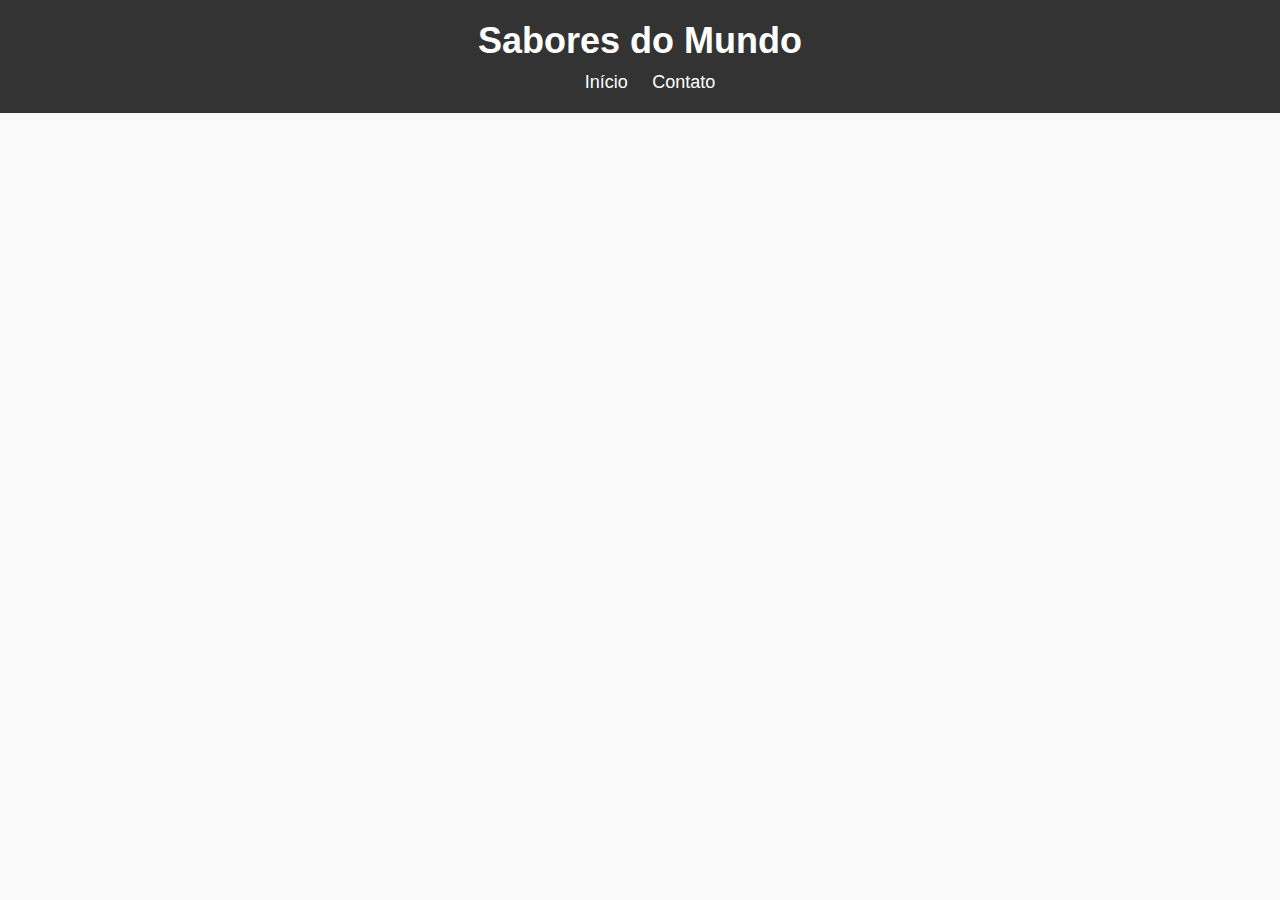
<file: entrega_aula_05/entrega_aula05_ex01/contato.html>
<!DOCTYPE html>
<html lang="pt-br">
<head>
    <meta charset="UTF-8">
    <meta name="viewport" content="width=device-width, initial-scale=1.0">
    <title>Sabores do Mundo</title>
    <link rel="stylesheet" href="style.css">
</head>
<body>
    <header>
        <h1>Sabores do Mundo</h1>
        <nav>
            <ul>
                <li><a href="index.html">Início</a></li>
                <li><a href="contato.html">Contato</a></li>
            </ul>
        </nav>
    </header>
</body>
</html>
</file>
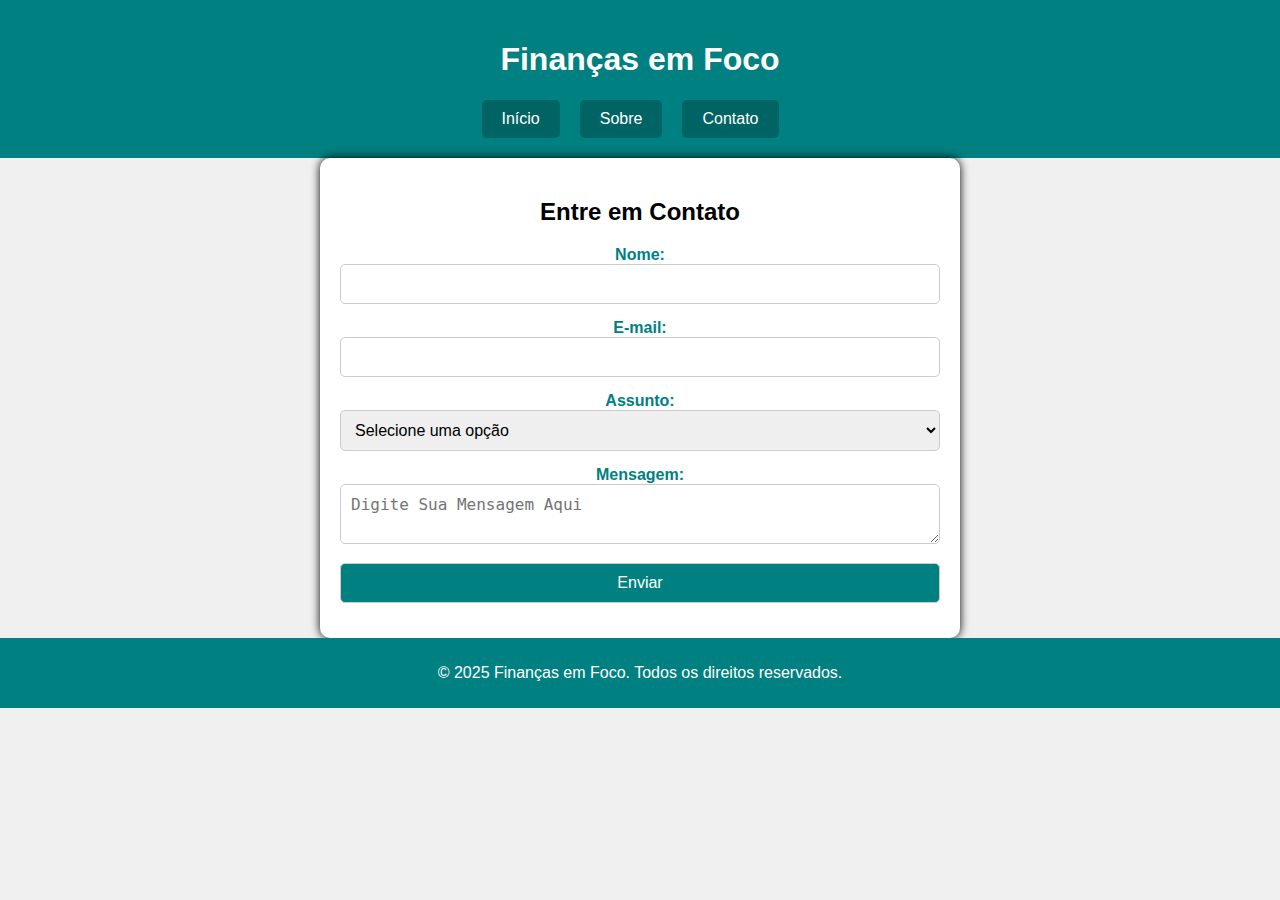
<file: entrega_aula_05/entrega_aula05_ex02/contato.html>
<!DOCTYPE html>
<html lang="pt-br">
<head>
    <meta charset="UTF-8">
    <meta name="viewport" content="width=device-width, initial-scale=1.0">
    <title>Finanças em Foco</title>
    <link rel="stylesheet" href="style.css">
</head>
<body>
    <header>
        <h1>Finanças em Foco</h1>
        <nav>
            <ul>
                <li><a href="">Início</a></li>
                <li><a href="">Sobre</a></li>
                <li><a href="">Contato</a></li>
            </ul>
        </nav>
    </header>
    
    <main>
        <section>
            <h2>Entre em Contato</h2>
            <form action="">
                <label for="nome">Nome:</label><br>
                <input type="text" name="nome" id="nome"><br>
    
                <label for="email">E-mail:</label><br>
                <input type="email" name="email" id="email"><br>
    
                <label for="assunto">Assunto:</label><br>
                <select name="assunto" id="assunto">
                    <option value="">Selecione uma opção</option>
                    <option value="emprestimo">Empréstimo</option>
                    <option value="deposito">Depósito</option>
                    <option value="saque">Saque</option>
                </select><br>
    
                <label for="mensagem">Mensagem:</label><br>
                <textarea name="mensagem" id="mensagem" placeholder="Digite Sua Mensagem Aqui"></textarea><br>
    
                <button type="submit">Enviar</button>
            </form>
        </section>
    </main>
    
    <footer>
        <p>&copy; 2025 Finanças em Foco. Todos os direitos reservados.</p>
    </footer>
</body>
</html>
</file>
<file: entrega_aula_05/entrega_aula05_ex01/style.css>
*{
    margin: 0px;
}
body{
    font-family: Arial, sans-serif;
    background-color: rgb(249, 249, 249);
    color: rgb(51, 51, 51);
}
header{
    background-color: rgb(51, 51, 51);
    color: rgb(255, 255, 255);
    text-align: center;
    padding-top: 20px;
    padding-right: 20px;
    padding-bottom: 20px;
    padding-left: 20px;
}
h1{
    font-size: 36px;
    margin-bottom: 10px;
}
ul{
    list-style-type: none;
}
li{
    display: inline;
    margin-right: 20px;
}
a{
    text-decoration: none;
    color: rgb(255,255,255);
    font-size: 18px;
}
main{
    width: 500px;
    margin-left: auto;
    margin-right: auto;
    padding-top: 20px;
    padding-right: 20px;
    padding-bottom: 20px;
    padding-left: 20px;
}
section{
    margin-bottom: 40px;
}
article{
    background-color: rgb(255,255,255);
    border-radius: 10px;
    box-shadow: 0 2px 4px rgba(0, 0, 0, 0.1);
    padding-top: 20px;
    padding-right: 20px;
    padding-bottom: 20px;
    padding-left: 20px;
    transition: transform 0.3s ease-in-out; /*criar uma transição entre o estilo do article e o estilo de article:hover*/
}
article:hover{
    transform: translateY(-5px);/*adicionar uma transformação quando o mouse estiver em cima de algum article com o seletor article:hover*/
}
h3{
    font-size: 24px;
    margin-bottom: 10px;
}
p{
    font-size: 16px;
}
img{
    width: 100%;
    border-radius: 8px;
    margin-bottom: 10px;
}
footer{
    background-color: rgb(51, 51, 51);
    color: rgb(255,255,255);
    padding-top: 20px;
    padding-right: 20px;
    padding-bottom: 20px;
    padding-left: 20px;

}
</file>
<file: entrega_aula_05/entrega_aula05_ex02/style.css>
body {
    font-family: Arial, sans-serif;
    background-color: rgb(240, 240, 240);
    margin: 0;
    padding: 0;
}
header {
    background-color: rgb(0, 128, 128);
    color: #fff;
    padding: 20px;
    text-align: center;
}
nav ul {
    list-style: none;
    margin: 0;
    padding: 0;
    display: flex;
    justify-content: center;
}
nav ul li {
    margin-right: 20px;
}
nav ul li a {
    display: inline-block;
    padding: 10px 20px;
    background-color: rgb(0, 100, 100);
    color: #fff;
    text-decoration: none;
    border-radius: 5px;
    transition: background-color 0.3s ease;
}
nav ul li a:hover {
    background-color: rgb(0, 80, 80);
}
main section{
    padding: 20px;
    text-align: center;
    background-color: rgb(255, 255, 255);
    border-radius: 10px;
    box-shadow: 0px 0px 10px black;
    max-width: 600px;
    margin: auto;
}
form label {
    color: rgb(0, 128, 128);
    font-weight: bold;
}
form input,
form select,
form textarea,
form button{
    width: 100%;
    padding: 10px;
    margin-bottom: 15px;
    border: 1px solid #ccc;
    border-radius: 5px;
    font-size: 16px;
    box-sizing: border-box;
}
form input:focus,
form select:focus,
form textarea:focus,
form button:focus {
    outline: none;
    border-color: rgb(0, 100, 100);
}
button{
    background-color: rgb(0, 128, 128);
    color: white;
    cursor: pointer;
}
button:hover{
    background-color: rgb(0, 100, 100);
}
footer{
    background-color: rgb(0, 128, 128);
    color: white;
    text-align: center;
    padding: 10px;
}
</file>
